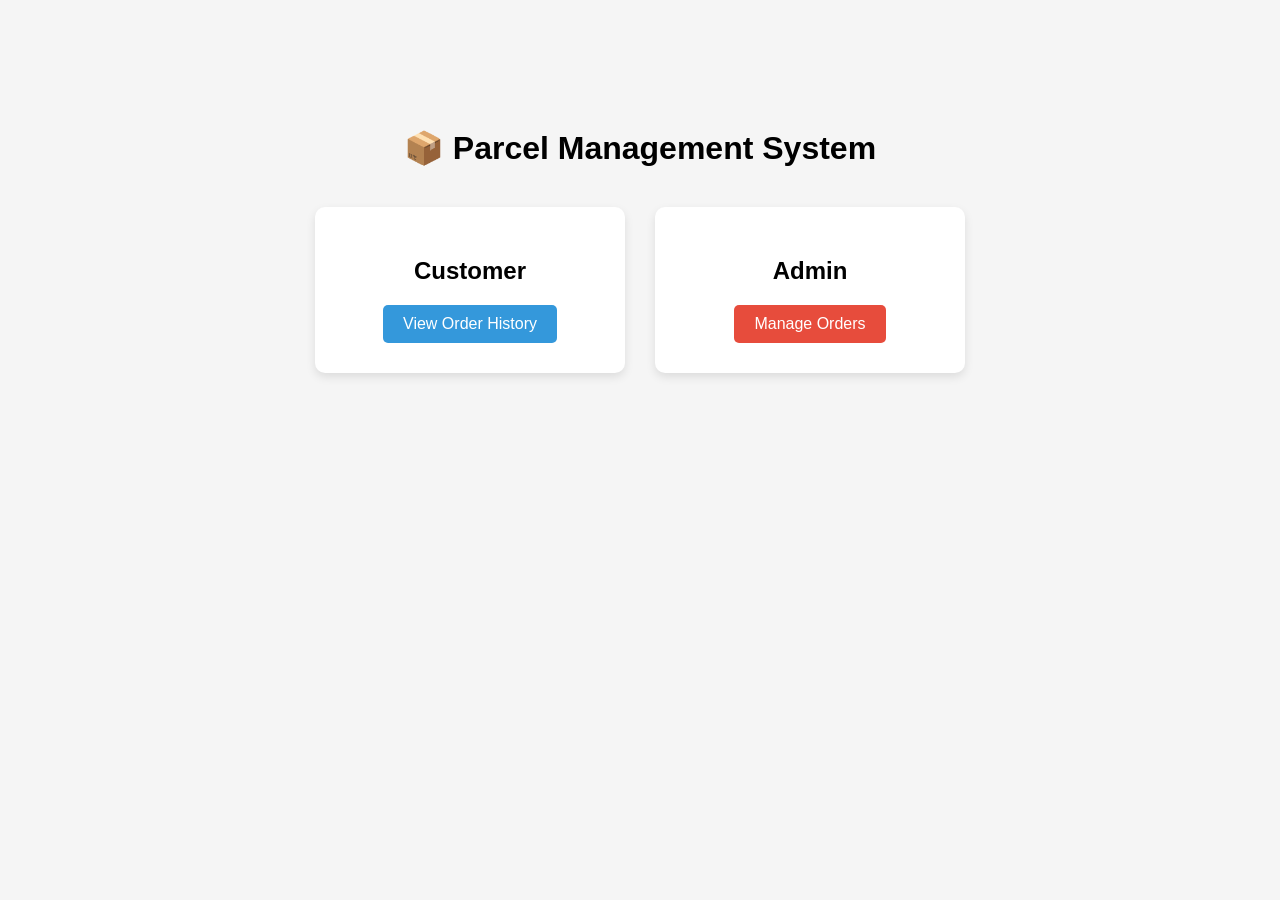
<file: index.html>
<!DOCTYPE html>
<html lang="en">
<head>
  <meta charset="UTF-8">
  <title>Parcel Management System</title>
  <style>
    body {
      font-family: Arial;
      background: #f5f5f5;
      text-align: center;
      padding-top: 100px;
    }

    h1 {
      margin-bottom: 40px;
    }

    .container {
      display: flex;
      justify-content: center;
      gap: 30px;
    }

    .card {
      background: white;
      padding: 30px;
      border-radius: 10px;
      width: 250px;
      box-shadow: 0 4px 10px rgba(0,0,0,0.1);
    }

    .card h2 {
      margin-bottom: 20px;
    }

    .btn {
      padding: 10px 20px;
      border: none;
      border-radius: 5px;
      cursor: pointer;
      color: white;
      font-size: 16px;
    }

    .admin-btn {
      background: #e74c3c;
    }

    .user-btn {
      background: #3498db;
    }

    .btn:hover {
      opacity: 0.9;
    }
  </style>
</head>
<body>

<h1>📦 Parcel Management System</h1>

<div class="container">

  <!-- 👤 Customer -->
  <div class="card">
    <h2>Customer</h2>
    <button class="btn user-btn" onclick="goToUser()">
      View Order History
    </button>
  </div>

  <!-- 🛠️ Admin -->
  <div class="card">
    <h2>Admin</h2>
    <button class="btn admin-btn" onclick="goToAdmin()">
      Manage Orders
    </button>
  </div>

</div>

<script>
  function goToUser() {
    window.location.href = "./user-orders.html";
  }

  function goToAdmin() {
    window.location.href = "./admin-orders.html";
  }
</script>

</body>
</html>
</file>
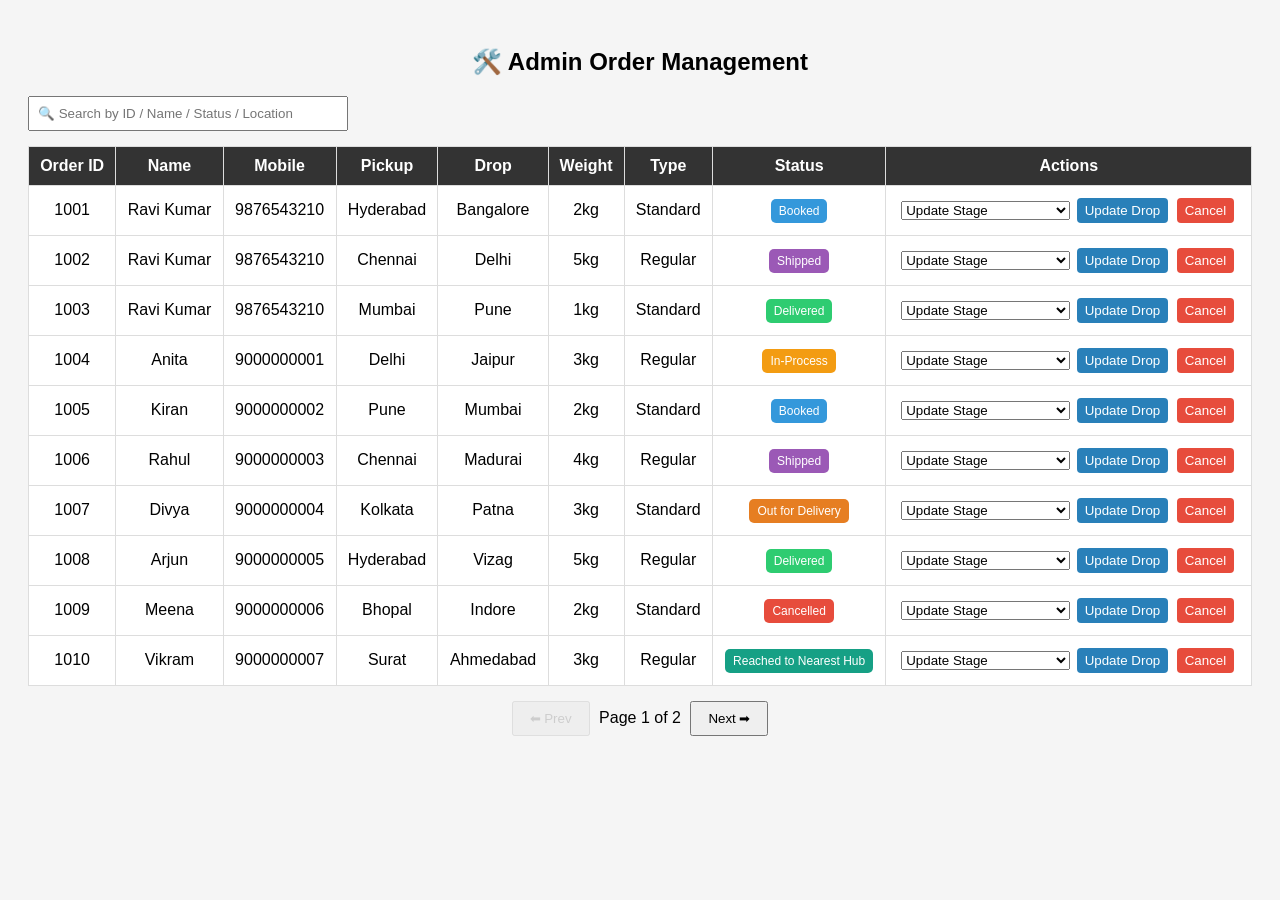
<file: admin-orders.html>
<!DOCTYPE html>
<html lang="en">
<head>
  <meta charset="UTF-8">
  <meta name="viewport" content="width=device-width, initial-scale=1.0">
  <title>Admin Order History</title>
  <link rel="stylesheet" href="styles.css">
  <style>
    /* Quick inline styles for pagination buttons */
    .pagination button:disabled {
      opacity: 0.5;
      cursor: not-allowed;
    }
    .pagination button {
      margin: 0 5px;
      padding: 8px 16px;
      cursor: pointer;
    }
  </style>
</head>
<body>

<h2>🛠️ Admin Order Management</h2>

<input type="text" id="search" placeholder="🔍 Search by ID / Name / Status / Location">

<table>
  <thead>
    <tr>
      <th>Order ID</th>
      <th>Name</th>
      <th>Mobile</th>
      <th>Pickup</th>
      <th>Drop</th>
      <th>Weight</th>
      <th>Type</th>
      <th>Status</th>
      <th>Actions</th>
    </tr>
  </thead>
  <tbody id="tableBody">
    <!-- Data loads here -->
  </tbody>
</table>

<!-- Pagination Controls -->
<div class="pagination">
  <button onclick="prevPage()" id="prevBtn">⬅ Prev</button>
  <span id="pageInfo">Page 1 of 1</span>
  <button onclick="nextPage()" id="nextBtn">Next ➡</button>
</div>

<!-- Popup Modal -->
<div id="popup" class="modal" style="display:none;">
  <div class="modal-content">
    <p id="popupMessage"></p>
    <button class="close-btn" onclick="closePopup()">OK</button>
  </div>
</div>

<!-- Data & Script -->
<script src="order_data.js"></script>
<script src="admin-oh.js"></script>

</body>
</html>
</file>
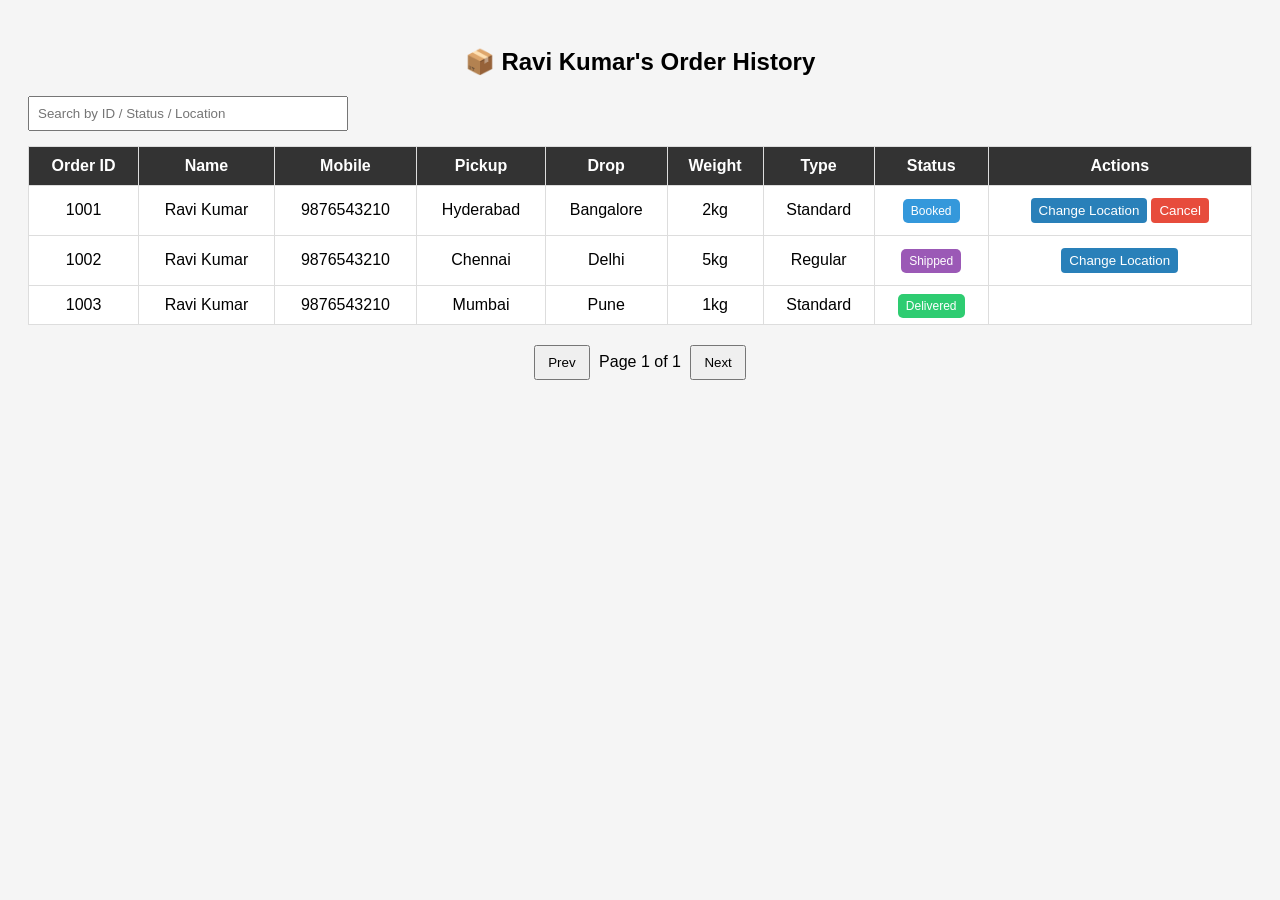
<file: user-orders.html>
<!DOCTYPE html>
<html lang="en">
<head>
  <meta charset="UTF-8">
  <title>Order History</title>
  <link rel="stylesheet" href="styles.css">
</head>
<body>

<h2>📦 Order History</h2>

<input type="text" id="search" placeholder="Search by ID / Status / Location">

<table>
  <thead>
    <tr>
      <th>Order ID</th>
      <th>Name</th>
      <th>Mobile</th>
      <th>Pickup</th>
      <th>Drop</th>
      <th>Weight</th>
      <th>Type</th>
      <th>Status</th>
      <th>Actions</th>
    </tr>
  </thead>
  <tbody id="tableBody"></tbody>
</table>

<div class="pagination">
  <button onclick="prevPage()">Prev</button>
  <span id="pageInfo"></span>
  <button onclick="nextPage()">Next</button>
</div>

<!-- Popup Modal -->
<div id="popup" class="modal">
  <div class="modal-content">
    <p id="popupMessage">Request Sent</p>
    <button class="close-btn" onclick="closePopup()">OK</button>
  </div>
</div>

<script src="order_data.js"></script>
<script src="user-oh.js"></script>

</body>
</html>
</file>
<file: styles.css>
body {
  font-family: Arial;
  padding: 20px;
  background: #f5f5f5;
}

h2 {
  text-align: center;
}

input {
  width: 300px;
  padding: 8px;
  margin-bottom: 15px;
}

table {
  width: 100%;
  border-collapse: collapse;
  background: white;
}

th, td {
  padding: 10px;
  border: 1px solid #ddd;
  text-align: center;
}

th {
  background: #333;
  color: white;
}

/* STATUS COLORS */
.status {
  padding: 5px 8px;
  border-radius: 5px;
  color: white;
  font-size: 12px;
}

.booked { background: #3498db; }
.inprocess { background: #f39c12; }
.shipped { background: #9b59b6; }
.hub { background: #16a085; }
.out { background: #e67e22; }
.delivered { background: #2ecc71; }
.cancelled { background: #e74c3c; }

/* BUTTONS */
.action-btn {
  padding: 5px 8px;
  margin: 2px;
  border: none;
  border-radius: 4px;
  cursor: pointer;
  color: white;
}

.cancel-btn { background: #e74c3c; }
.change-btn { background: #2980b9; }

/* PAGINATION */
.pagination {
  margin-top: 15px;
  text-align: center;
}

button {
  padding: 8px 12px;
  margin: 5px;
  cursor: pointer;
}

/* MODAL */
.modal {
  display: none;
  position: fixed;
  top: 0;
  left: 0;
  width: 100%;
  height: 100%;
  background: rgba(0,0,0,0.5);
}

.modal-content {
  background: white;
  padding: 20px;
  margin: 15% auto;
  width: 300px;
  text-align: center;
  border-radius: 8px;
}

.close-btn {
  margin-top: 10px;
  padding: 5px 10px;
  cursor: pointer;
}
</file>
